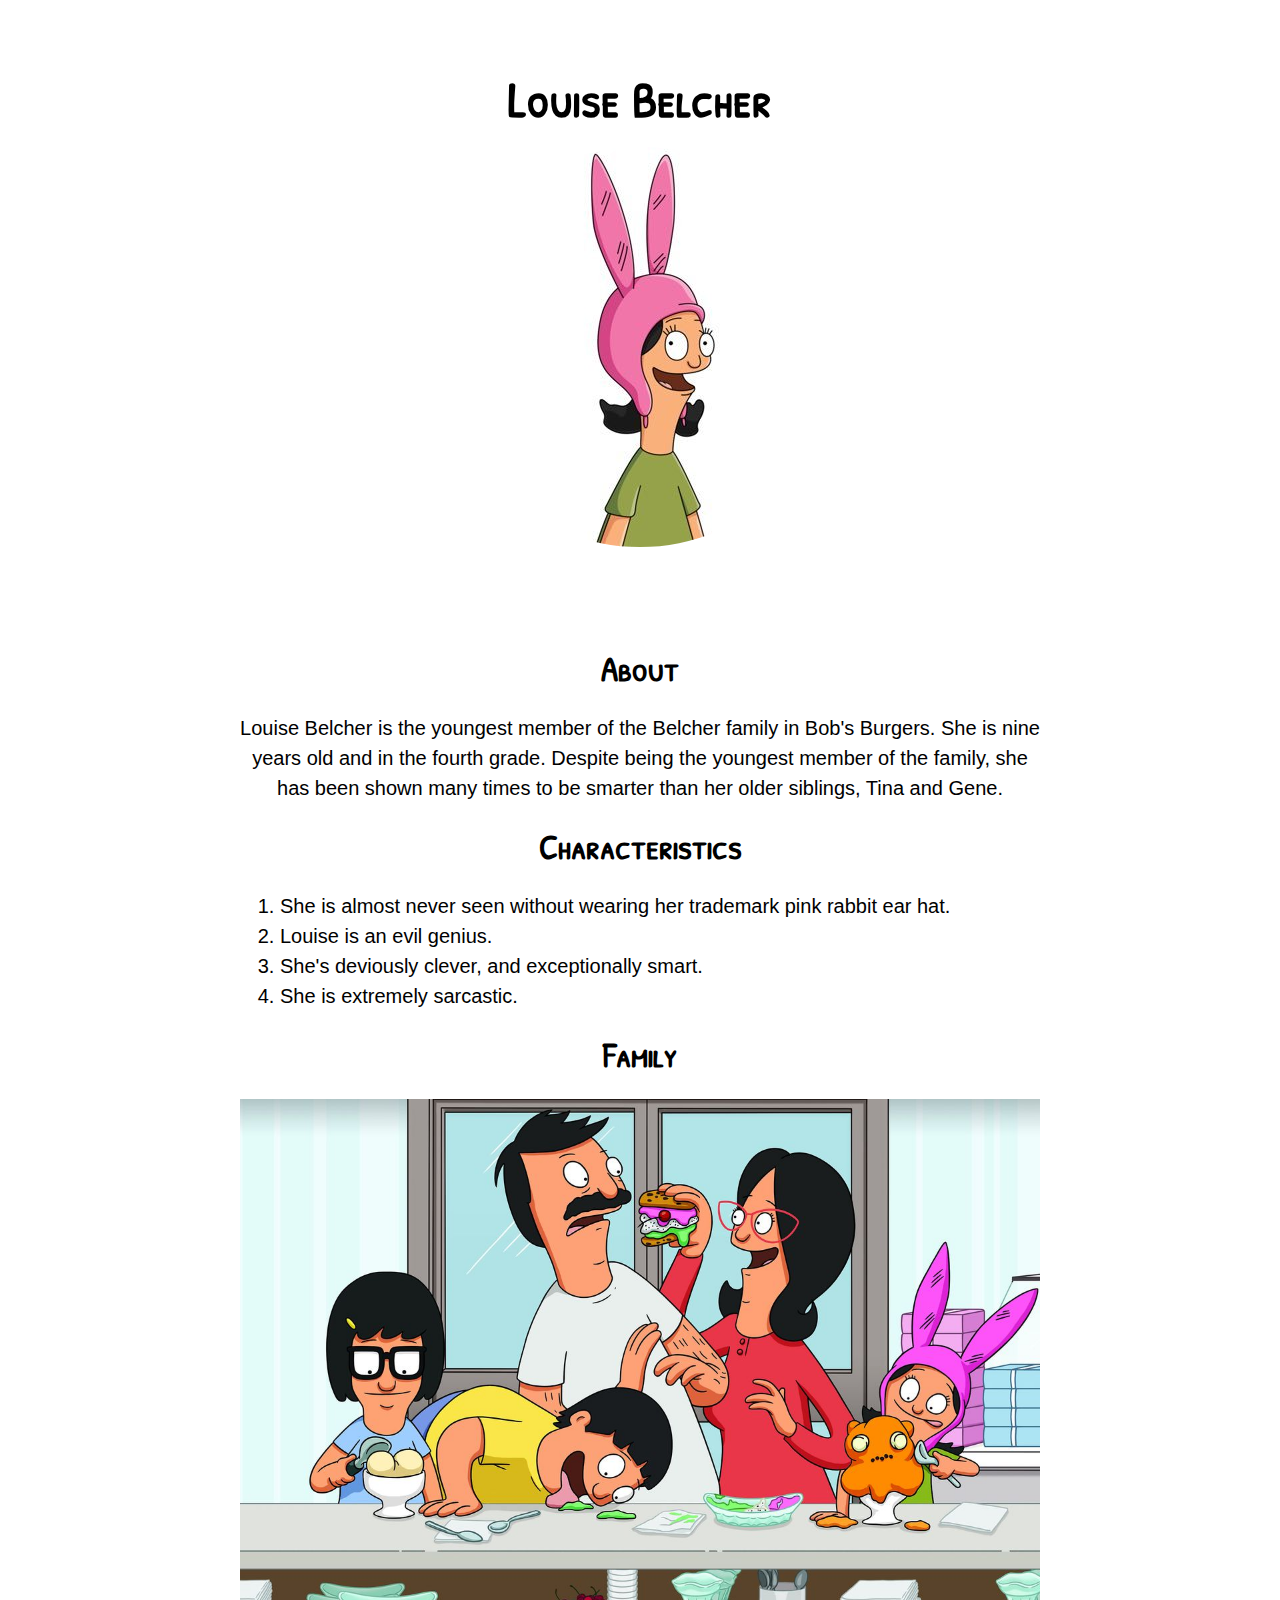
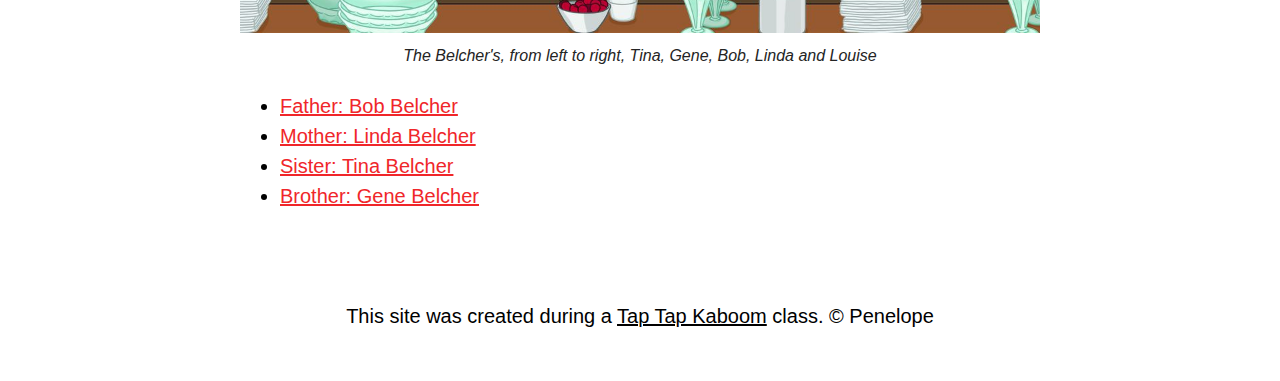
<file: index.html>
<!DOCTYPE html>
<html>
<head>
	<title>Louise Belcher</title>
	<link rel="icon" href="img/favicon.png">
	<link rel="stylesheet" type="text/css" href="css/hero.css">
	<link href="https://fonts.googleapis.com/css?family=Patrick+Hand+SC&display=swap" rel="stylesheet"> 
</head>
<body>
	<!-- header element -->
	<header>
		<h1>Louise Belcher</h1>
		<img src="img/Louise-avatar.jpg">
	</header>

	<!-- main element -->
	<main>
		<h2>About</h2>
		<p>Louise Belcher is the youngest member of the Belcher family in Bob's Burgers. She is nine years old and in the fourth grade. Despite being the youngest member of the family, she has been shown many times to be smarter than her older siblings, Tina and Gene. </p>
		
		<!-- Characteristics -->
		<h2>Characteristics</h2>
		<ol>
			<li>She is almost never seen without wearing her trademark pink rabbit ear hat.</li>
			<li>Louise is an evil genius.</li>
			<li>She's deviously clever, and exceptionally smart.</li>
			<li>She is extremely sarcastic.</li>
		</ol>

		<!-- Family -->
		<h2>Family</h2>
		<img src="img/Belchers.jpg">
		<p class="caption">The Belcher's, from left to right, Tina, Gene, Bob, Linda and Louise</p>
		<ul>
			<li><a target="_blank" href="https://bobs-burgers.fandom.com/wiki/Bob_Belcher">Father: Bob Belcher</a></li>
			<li><a target="_blank" href="https://bobs-burgers.fandom.com/wiki/Linda_Belcher">Mother: Linda Belcher</a></li>
			<li><a target="_blank" href="https://bobs-burgers.fandom.com/wiki/Tina_Belcher">Sister: Tina Belcher</a></li>
			<li><a target="_blank" href="https://bobs-burgers.fandom.com/wiki/Gene_Belcher">Brother: Gene Belcher</a></li>
		</ul>
	</main>

	<!-- footer element -->
	<footer>
		<p>This site was created during a <a href="https://taptapkaboom.com">Tap Tap Kaboom</a> class. &copy; Penelope</p>
	</footer>

</body>
</html>
</file>
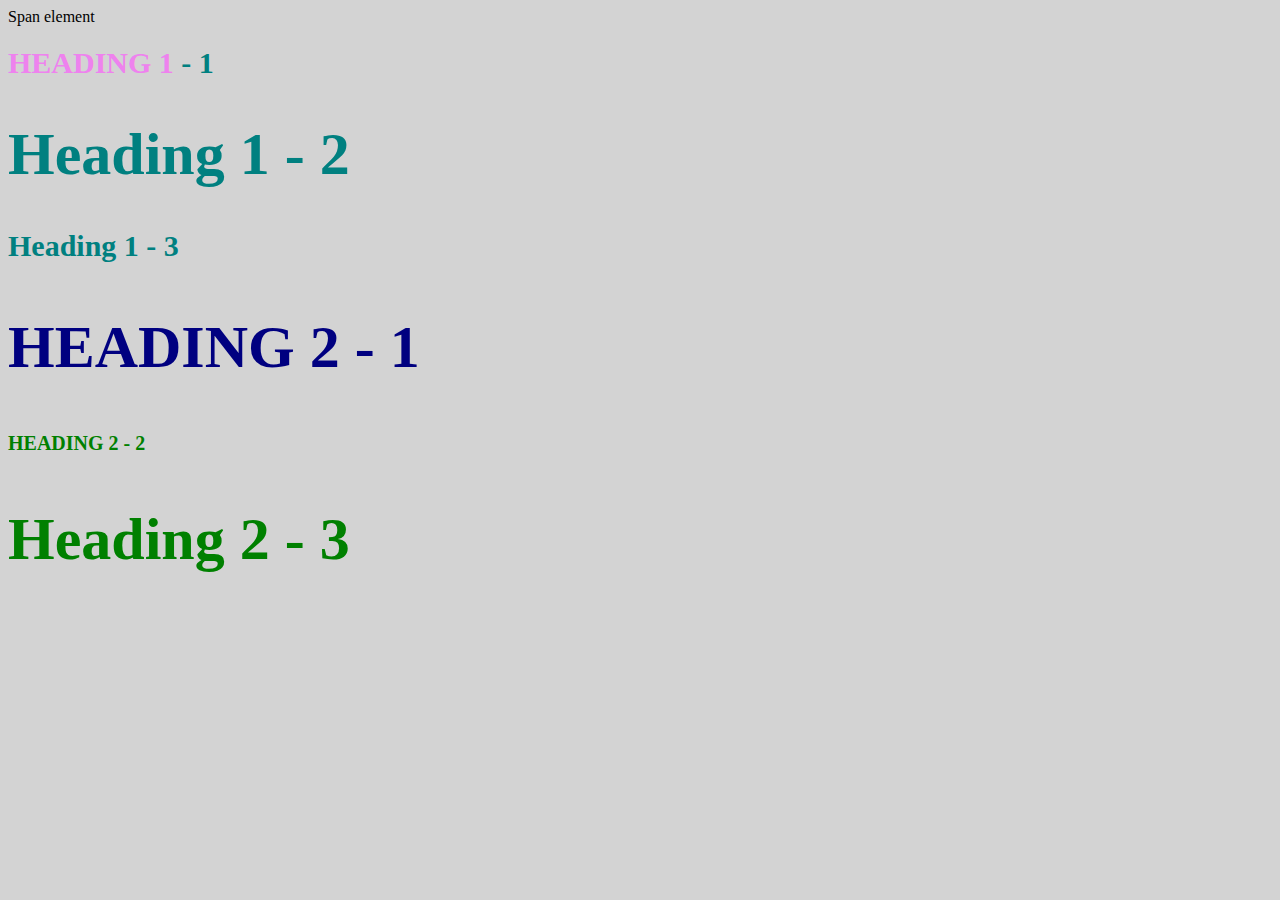
<file: style-test.html>
<!DOCTYPE html>
<html>
<head>
	<title>Style test</title>
	<link rel="stylesheet" type="text/css" href="css/test.css">
</head>
<body>
	<span>Span element</span>
	<h1 class="uppercase"><span>Heading 1</span> - 1</h1>
	<h1 class="big">Heading 1 - 2</h1>
	<h1>Heading 1 - 3</h1>
	<h2 class="big uppercase">Heading 2 - 1</h2>
	<h2 class="uppercase">Heading 2 - 2</h2>
	<h2 class="big">Heading 2 - 3</h2>

</body>
</html>
</file>
<file: css/hero.css>
body{
	margin: 0;
	font-family: Helvetica, Arial, san-serif;
	font-size: 20px;
	line-height: 30px;
}

html { 
  background: url("https://www.itsnicethat.com/system/files/052017/5913673f7fa44c5a7d000e58/feature_hero/Bobs_street_scene.jpg?1512501804") no-repeat center center fixed; 
  -webkit-background-size: cover;
  -moz-background-size: cover;
  -o-background-size: cover;
  background-size: cover;
}

/* header styles */

header{ 
	text-align: center;
	padding-top: 50px;
	padding-bottom: 50px
}

h1,h2{
	font-family: Patrick Hand SC, cursive;
	text-align: center;
}

header h1{
	font-size: 50px;
}

header img{
	border-radius: 200px;
	width: 400px
}

main{
	background-color: rgba(255, 255, 255, 0.9);
	max-width: 800px;
	margin: 0 auto;
	padding: 20px;
}

main img{
	max-width: 100%;
}

p{
	text-align: center;
}

h2{
	font-size: 35px;
}

a{
	color: #f0262a;
}

a:hover{
	color: white;
	background-color: #f172a9;
}

footer{
	padding: 50px;
}

footer p{
	margin: 0;
}

footer a{
	color: black;
}

footer a:hover{
	opacity: .5;
	background-color: transparent;
}

p.caption{
	color: #242424;
	font-style: italic;
	font-size: 16px;
	margin-top: 0; 
}
</file>
<file: css/test.css>
body{
	background-color: lightgrey;
}

h1{
	color: teal;
	font-size: 30px

}

h2{
	color: red;
	font-size: 20px;
}

h2{
	color: green;
}

.big{
	font-size: 60px;
}

.uppercase{
	text-transform: uppercase;
}

.big.uppercase{
	color: navy;
}

h1 span{
	Color: violet;
}
</file>
